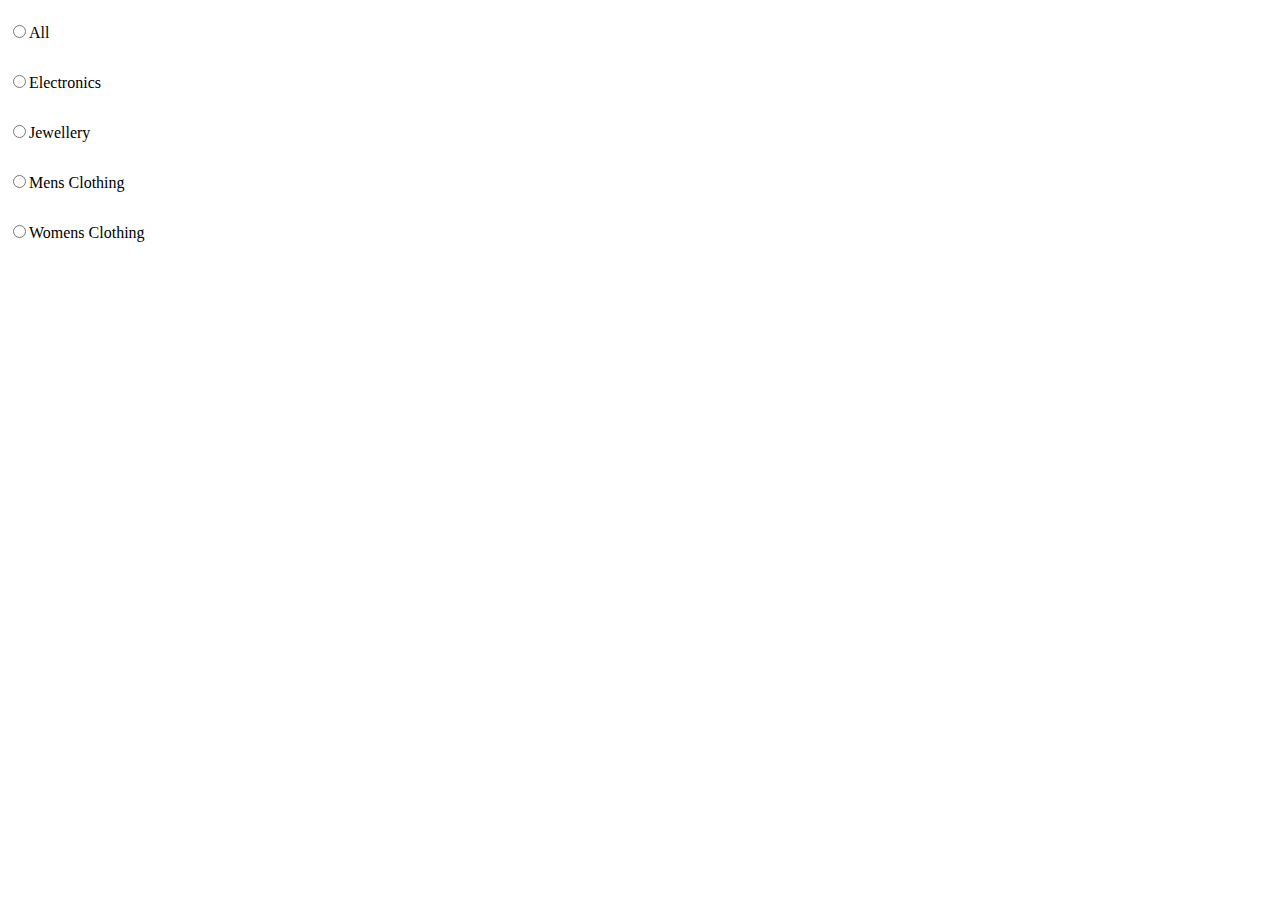
<file: Tasks/E-commerce Website/index.html>
<!DOCTYPE html>
<html lang="en">
  <head>
    <meta charset="UTF-8" />
    <meta name="viewport" content="width=device-width, initial-scale=1.0" />
    <title>I Frame</title>
    <style>
      .container {
        height: 80vh;
        display: flex;
        flex-direction: column;
        line-height: 50px;
      }
      a {
        text-decoration: none;
        color: black;
      }
    </style>
  </head>
  <body>
    <div class="container">
      <a href="All Iframe.html" target="rightframe"><input type="radio" name="product" /><label>All</label></a>
      <a href="Electronics.html" target="rightframe"
        ><input type="radio" name="product" /><label>Electronics</label></a
      >
      <a href="Jewellery.html" target="rightframe"><input type="radio" name="product" /><label>Jewellery</label></a
      >
      <a href="Mensclothing.html" target="rightframe"
        ><input type="radio" name="product" /><label>Mens Clothing</label></a
      >
      <a href="Womensclothing.html" target="rightframe"
        ><input type="radio" name="product" /><label>Womens Clothing</label></a
      >
    </div>
     </div>





    

    
  </body>
</html>
</file>
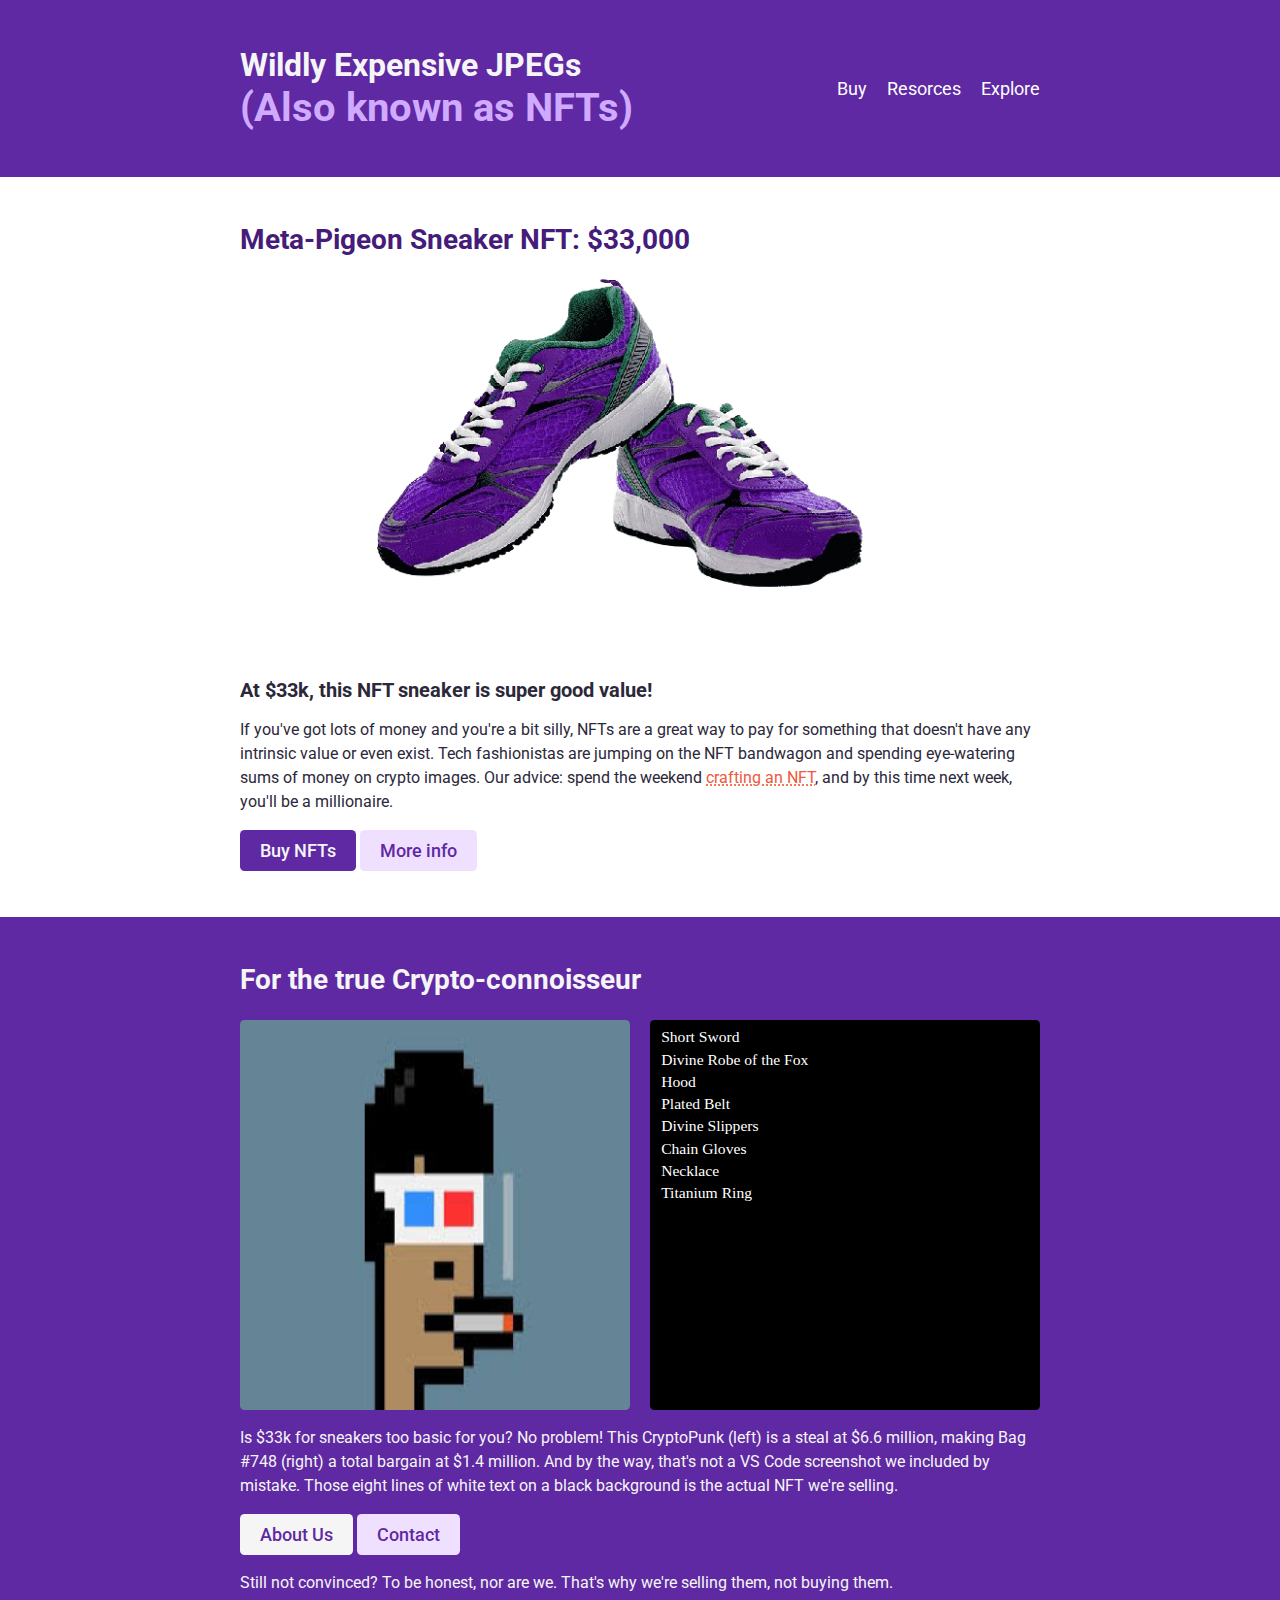
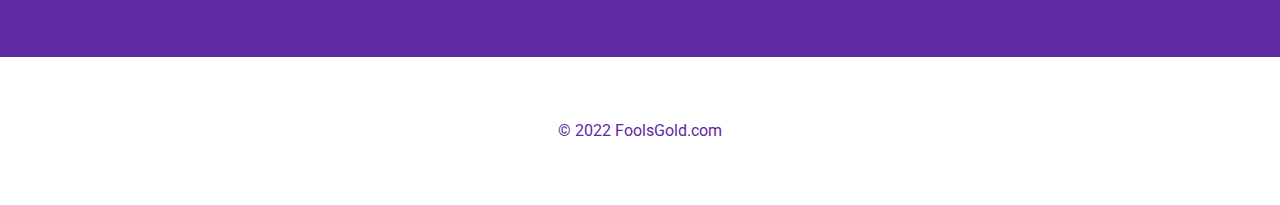
<file: Tasks/Task1/index.html>
<html>
  <head>
    <title>NFT Site</title>
    <link rel="preconnect" href="https://fonts.googleapis.com" />
    <link rel="preconnect" href="https://fonts.gstatic.com" crossorigin />
    <link
      href="https://fonts.googleapis.com/css2?family=Roboto:wght@400;500;700&display=swap"
      rel="stylesheet"
    />
    <link rel="stylesheet" href="index.css" />
  </head>

  <body>
    <header>
      <div class="container">
        <h1>
          Wildly Expensive JPEGs
          <span class="subheading">(Also known as NFTs)</span>
        </h1>
        <nav>
          <ul>
            <li><a href="#">Buy</a></li>
            <li><a href="#">Resorces</a></li>
            <li><a href="#">Explore</a></li>
          </ul>
        </nav>
      </div>
    </header>
    <main>
      <section>
        <div class="container">
          <h2>Meta-Pigeon Sneaker NFT: $33,000</h2>
          <img
            src="images/sneakers-purple.png"
            alt="Purple and silver sneakers"
            class="main-image"
          />
          <h3>At $33k, this NFT sneaker is super good value!</h3>
          <p>
            If you've got lots of money and you're a bit silly, NFTs are a great
            way to pay for something that doesn't have any intrinsic value or
            even exist. Tech fashionistas are jumping on the NFT bandwagon and
            spending eye-watering sums of money on crypto images. Our advice:
            spend the weekend <a href="#">crafting an NFT</a>, and by this time
            next week, you'll be a millionaire.
          </p>
          <a href="#" class="btn btn-dark">Buy NFTs</a>
          <a href="#" class="btn btn-mid">More info</a>
        </div>
      </section>

      <section class="section-two">
        <div class="container">
          <h2>For the true Crypto-connoisseur</h2>
          <div class="section-two-image-container">
            <img
              src="images/crypto-punk.jpg"
              alt="punk with blach hair and red and blue glasses"
              class="feature-image"
            />
            <img
              src="images/bag.svg"
              alt="Seven items from a game listed in white on a black background"
              class="feature-image"
            />
          </div>
          <p>
            Is $33k for sneakers too basic for you? No problem! This CryptoPunk
            (left) is a steal at $6.6 million, making Bag #748 (right) a total
            bargain at $1.4 million. And by the way, that's not a VS Code
            screenshot we included by mistake. Those eight lines of white text
            on a black background is the actual NFT we're selling.
          </p>
          <a href="#" class="btn btn-light">About Us</a>
          <a href="#" class="btn btn-mid">Contact</a>
          <p>
            Still not convinced? To be honest, nor are we. That's why we're
            selling them, not buying them.
          </p>
        </div>
      </section>

      <footer>
        <p>&copy; 2022 FoolsGold.com</p>
      </footer>
    </main>
  </body>
</html>
</file>
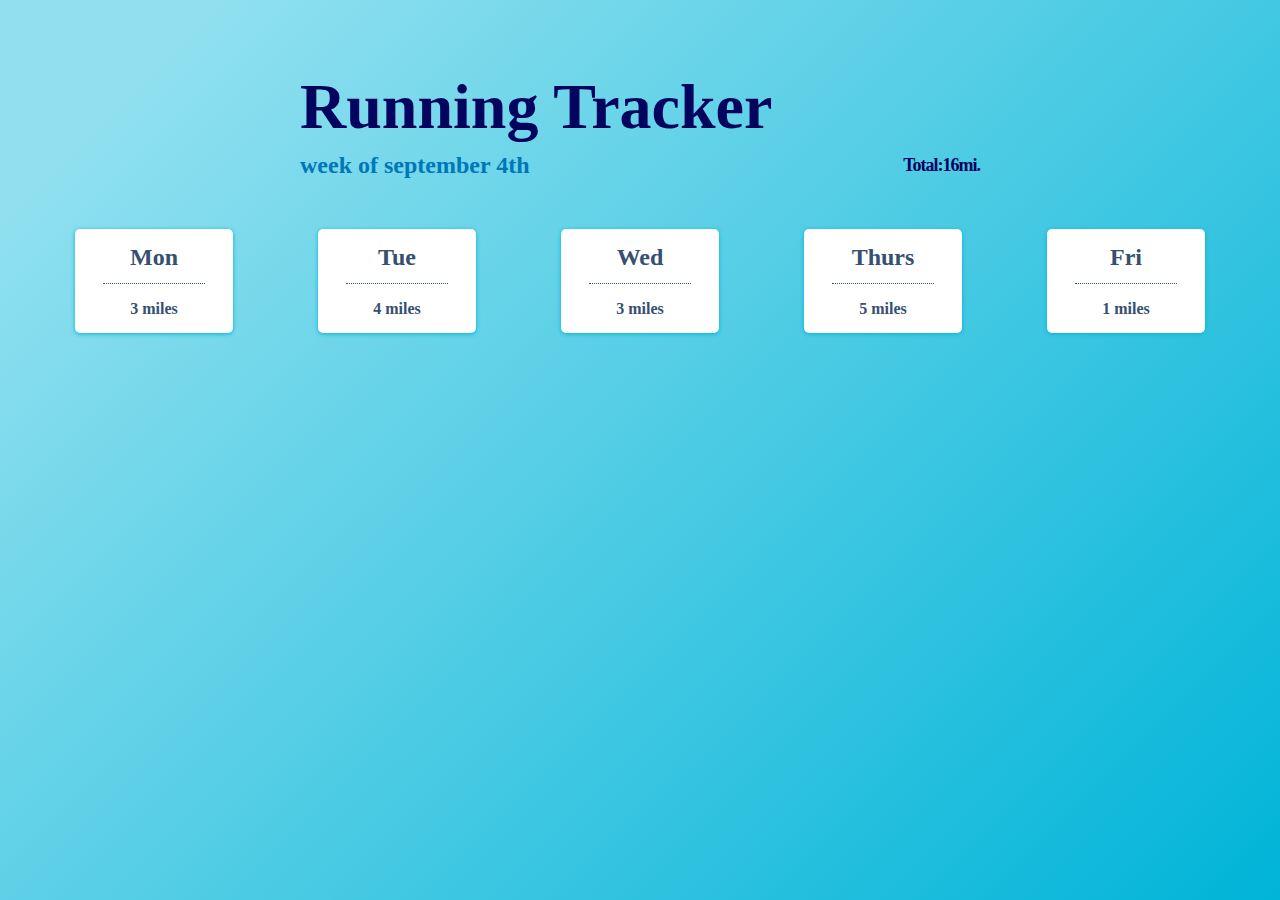
<file: Tasks/Task2/index.html>
<!DOCTYPE html>
<html lang="en">
  <head>
    <link rel="stylesheet" href="index.css" />

    <title>Document</title>
  </head>
  <body>
    <header>
      <div class="container">
        <h1>Running Tracker</h1>
        <div class="week">
          <h2>week of september 4th</h2>
          <span class="total-wk">Total:16mi.</span>
        </div>
      </div>
    </header>
    <main>
      <div class="day">
        <h3>Mon</h3>
        <span><div class="distance">3 miles</div> </span>
      </div>
      <div class="day">
        <h3>Tue</h3>
        <span><div class="distance">4 miles</div> </span>
      </div>
      <div class="day">
        <h3>Wed</h3>
        <span><div class="distance">3 miles</div> </span>
      </div>
      <div class="day">
        <h3>Thurs</h3>
        <span><div class="distance">5 miles </div> </span>
      </div>
      <div class="day">
        <h3>Fri</h3>
        <span><div class="distance">1 miles</div> </span>
      </div>
    </main>
  </body>
</html>
</file>
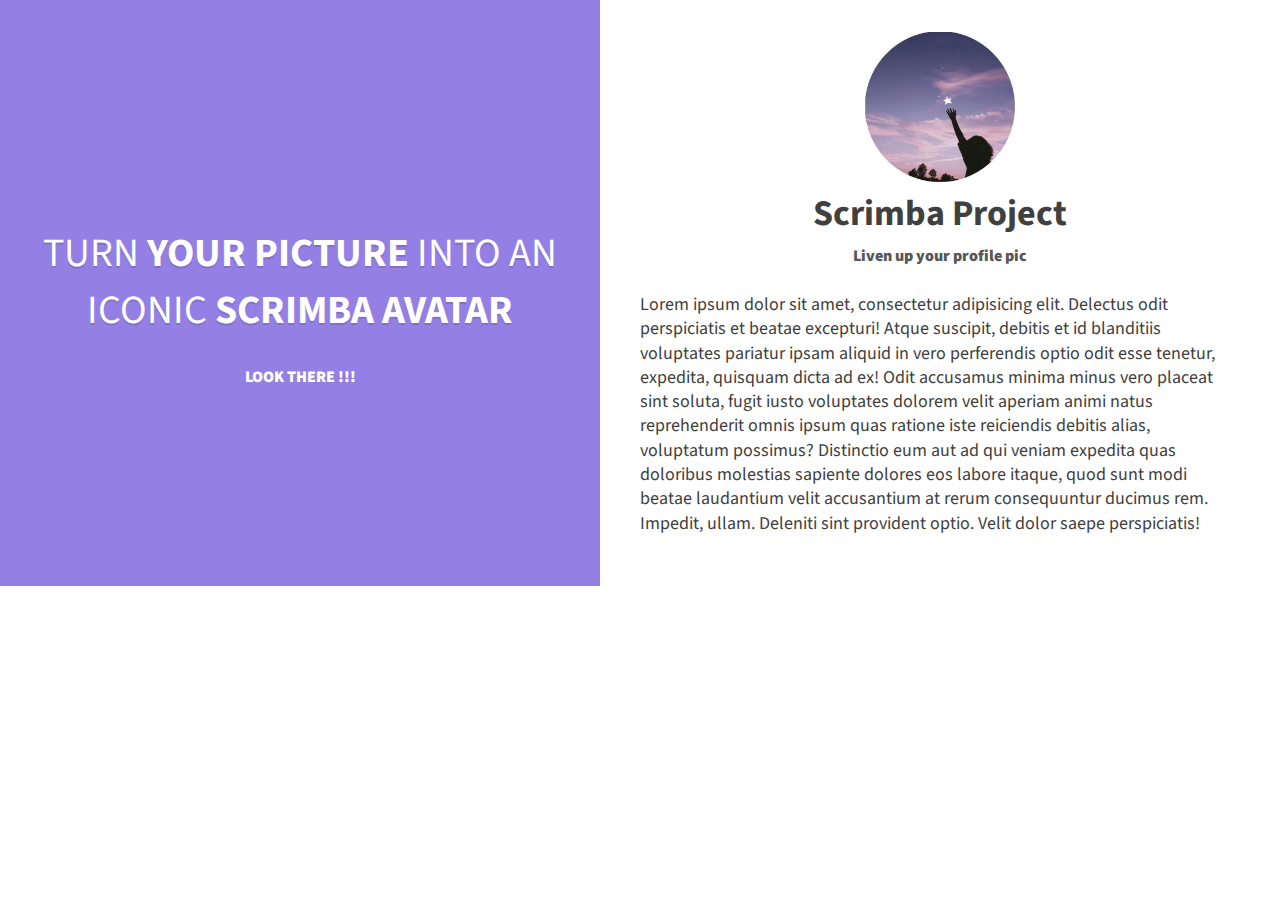
<file: Tasks/Task3/index.html>
<!DOCTYPE html>
<html lang="en">

<head>
  <meta charset="UTF-8" />
  <meta name="viewport" content="width=device-width, initial-scale=1.0" />
  <title>Scrimba Project</title>
  <link rel="stylesheet" href="style.css" />
  <link href="https://fonts.googleapis.com/css?family=Source+Sans+Pro:300,400,900&display=swap" rel="stylesheet" />
</head>

<body>
  <section class="intro">
    <h1>Turn <strong>your picture</strong> into an iconic <strong>Scrimba avatar</strong></h1>
    <span class="beta-text">Look There !!!</span>
  </section>

  <main class="main-content">
    <img class="img-main" src="Images/profile-pic.jpg" alt="profile-pic.">
    <h2>Scrimba Project</h2>
    <span class="subheading">Liven up your profile pic</span>

    <p>Lorem ipsum dolor sit amet, consectetur adipisicing elit. Delectus odit perspiciatis et beatae excepturi! Atque
      suscipit, debitis et id blanditiis voluptates pariatur ipsam aliquid in vero perferendis optio odit esse tenetur,
      expedita, quisquam dicta ad ex! Odit accusamus minima minus vero placeat sint soluta, fugit iusto voluptates
      dolorem velit aperiam animi natus reprehenderit omnis ipsum quas ratione iste reiciendis debitis alias, voluptatum
      possimus? Distinctio eum aut ad qui veniam expedita quas doloribus molestias sapiente dolores eos labore itaque,
      quod sunt modi beatae laudantium velit accusantium at rerum consequuntur ducimus rem. Impedit, ullam. Deleniti
      sint provident optio. Velit dolor saepe perspiciatis!</p>
</body>

</html>
</file>
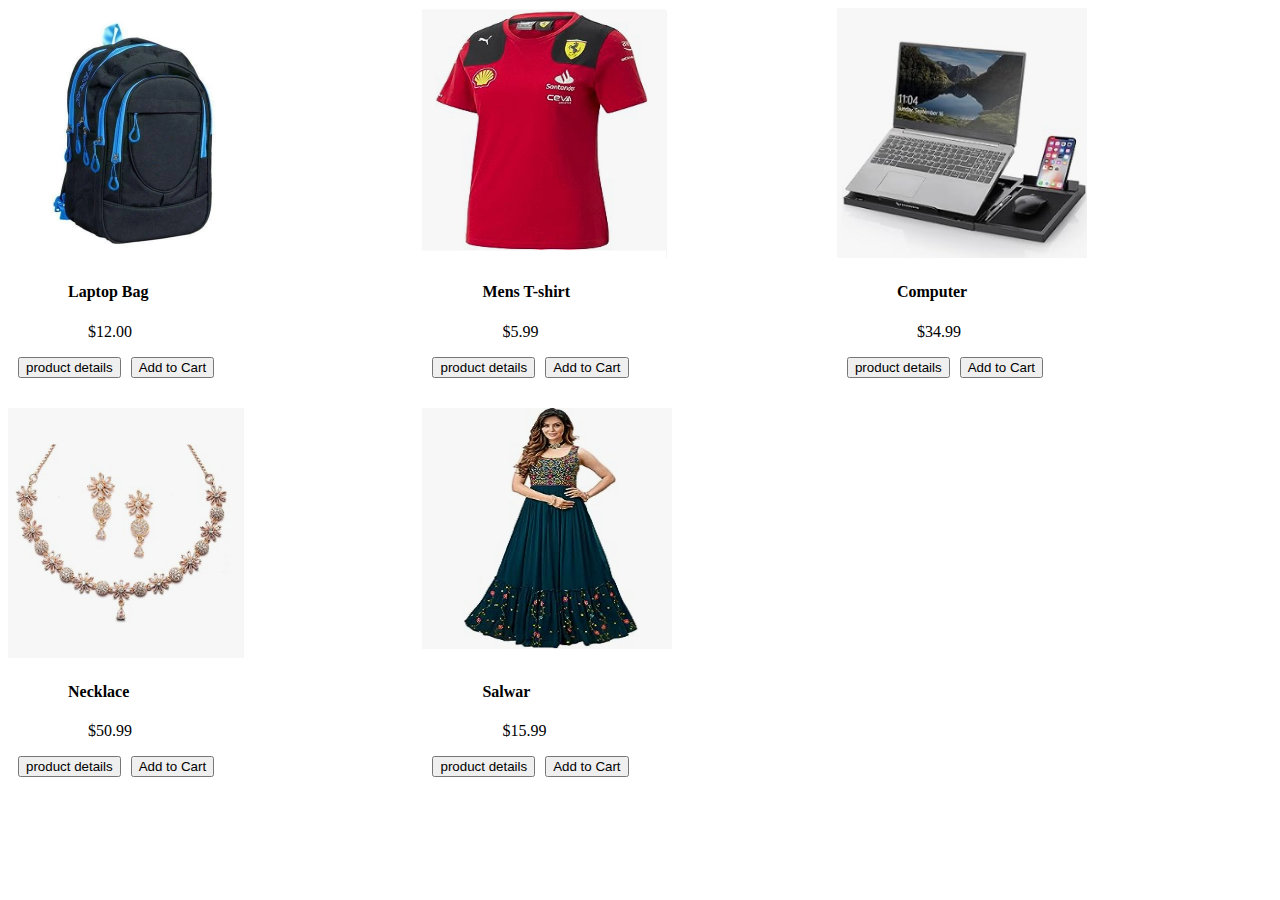
<file: Tasks/E-commerce Website/All Iframe.html>
<!DOCTYPE html>
<html lang="en">
  <head>
    <meta charset="UTF-8" />
    <meta name="viewport" content="width=device-width, initial-scale=1.0" />
    <title>All product</title>
    
    <style>
      .All{
        width: 96%;
        height: 600px;
        display: grid;
        grid-template-columns: repeat(3, 1fr);
        grid-template-rows: repeat(3, 1fr);
        gap:30px
      }
h4  {
    margin-left: 60px;
}
p{
    margin-left: 80px;
}
button{
    margin-left: 10px;
}
.footer {
  height: 200px;
  width: 100%;
  background-color: black;
  display: flex;
  flex-direction: column;
  color: white;
  justify-content: center;
  align-items: center;
} 
    </style>
  </head>
  <body>
    <div class="All">
      <div>
        <img src="images/8.webp" height="250px" width="250px" />
        <h4>Laptop Bag</h4>
        <p>$12.00</p>
        <button>product details</button><button>Add to Cart</button>
      </div>

      <div>
        <a href="product details.html"><img src="images/13.png" height="250px" width="250px" /></a>
        <h4>Mens T-shirt</h4>
        <p>$5.99</p>
        <button>product details</button><button>Add to Cart</button>
      </div>
<div>
    <img src="images/E.4.jpg" width="250px" height="250px" />
    <h4>Computer</h4>
    <p>$34.99</p>
    <button>product details</button><button>Add to Cart</button>

</div>
<div>
    <img src="images/j.2.png" width="250px" height="250px" />
    <h4>Necklace</h4>
    <p>$50.99</p>
    <button>product details</button><button>Add to Cart</button>
  </div>
      
  <div>
    <img src="images/women2.png" height="250px" width="250px" />
    <h4>Salwar</h4>
    <p>$15.99</p>
    <button>product details</button><button>Add to Cart</button>
  </div>
  
    </div>

  </body>
</html>
</file>
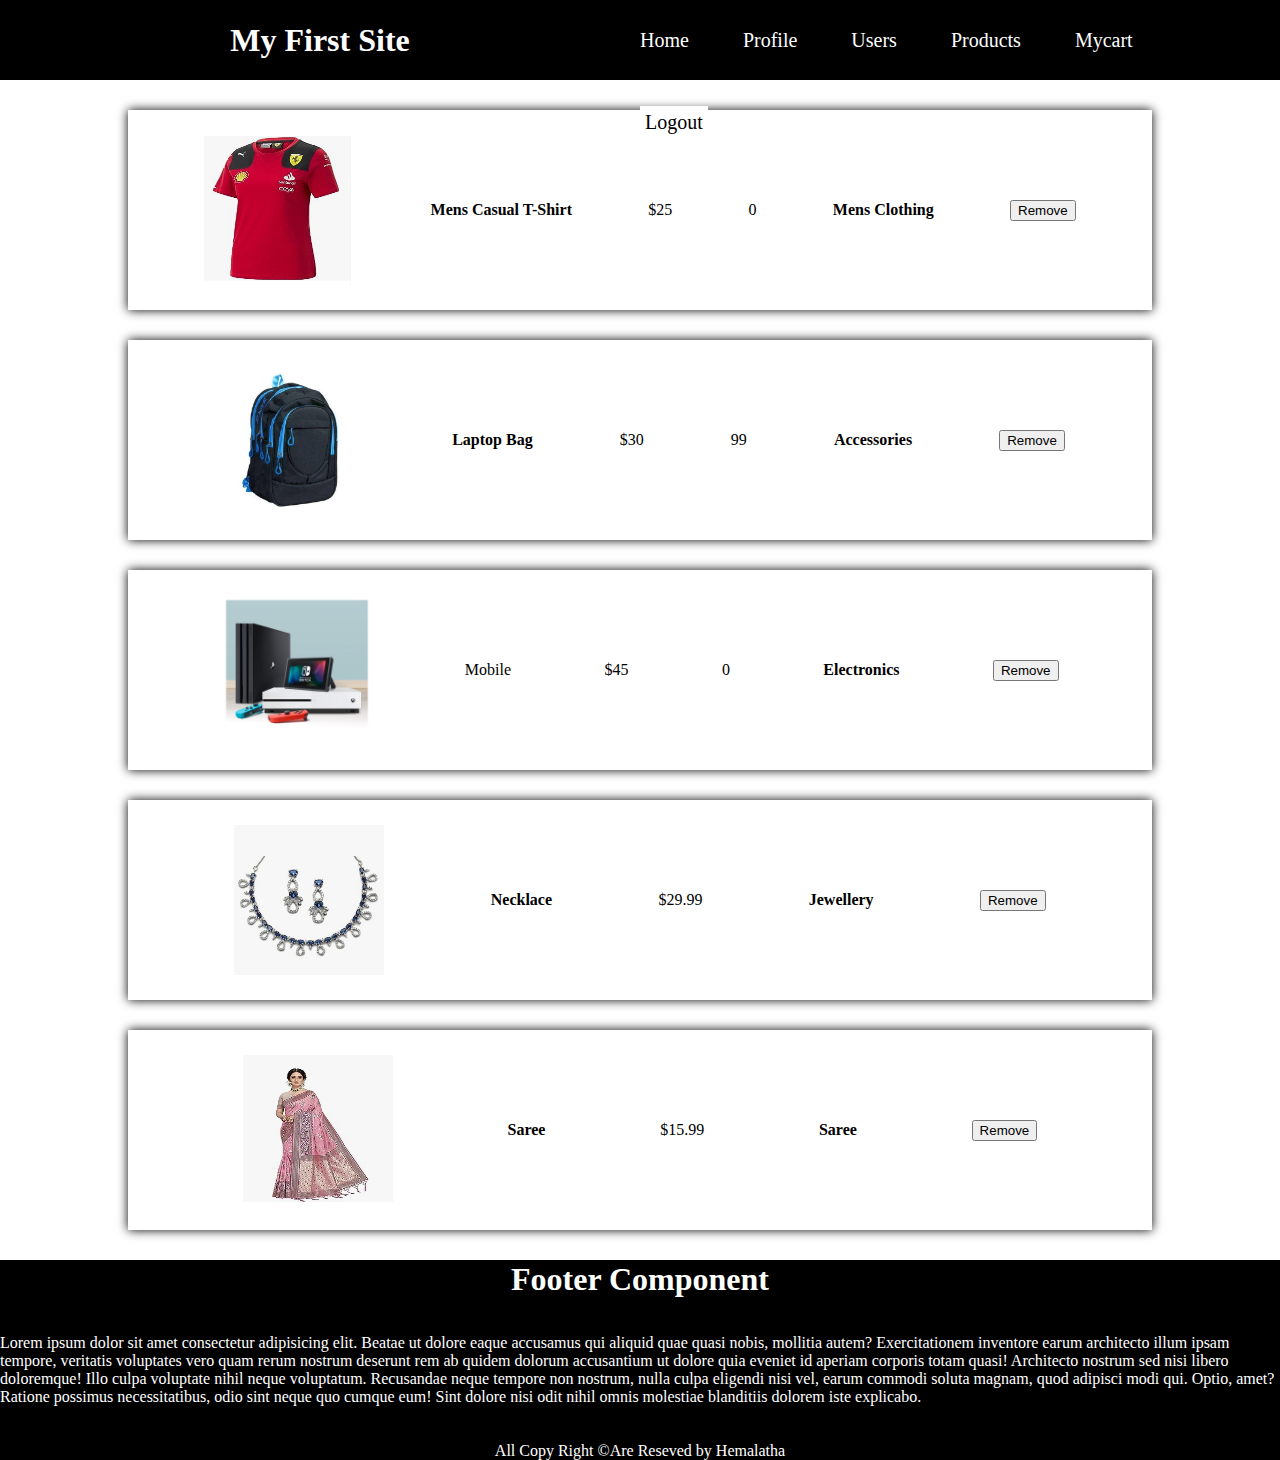
<file: Tasks/E-commerce Website/cart.html>
<!DOCTYPE html>
<html lang="en">
  <head>
    <meta charset="UTF-8" />
    <meta name="viewport" content="width=device-width, initial-scale=1.0" />
    <title>cart page</title>
    <link rel="stylesheet" href="cart.css" />
  </head>
  <body>
    <div class="navbar">
      <div class="title"><h1>My First Site</h1></div>
      <div class="menu">
        <a href="Home.html">Home</a>
        <a href="profile.html">Profile</a>
        <a href="user.html">Users</a>
        <a href="product.html">Products</a>
        <a href="cart.html">Mycart</a>
        <a href="#"
          ><button1 style="background-color: white; color: black; padding: 5px"
            >Logout</button1
          ></a
        >
      </div>
    </div>

    <div class="container1">
      <img src="images/13.png" width="150px" height="150px" />
      <h4>Mens Casual T-Shirt</h4>
      <p>$25</p>
      <p>0</p>
      <h4>Mens Clothing</h4>
      <button>Remove</button>
    </div>

    <div class="box2">
      <img src="images/8.webp" width="150px" height="150px" />
      <h4>Laptop Bag</h4>
      <p>$30</p>
      <p>99</p>
      <h4>Accessories</h4>
      <button>Remove</button>
    </div>
    <div class="box3">
      <img src="images/E.1.png" width="150px" height="150px" />
      <p>Mobile</p>
      <p>$45</p>
      <p>0</p>
      <h4>Electronics</h4>
      <button>Remove</button>
    </div>

    <div class="box4">
      <img src="images/j.1.png" width="150px" height="150px" />
      <h4>Necklace</h4>
      <p>$29.99</p>
      <h4>Jewellery</h4>
      <button>Remove</button>
      </div>
      <div class="box5">
        <img src="images/women6.png" height="150px" width="150px" />
        <h4>Saree</h4>
        <p>$15.99</p>
        <h4>Saree</h4>
      <button>Remove</button>
      </div>
      <div class="footer">
        <h1>Footer Component</h1><br><br>
       <p>Lorem ipsum dolor sit amet consectetur adipisicing elit. Beatae ut dolore eaque accusamus qui aliquid quae quasi nobis, mollitia autem? Exercitationem inventore earum architecto illum ipsam tempore, veritatis voluptates vero quam rerum nostrum deserunt rem ab quidem dolorum accusantium ut dolore quia eveniet id aperiam corporis totam quasi! Architecto nostrum sed nisi libero doloremque! Illo culpa voluptate nihil neque voluptatum. Recusandae neque tempore non nostrum, nulla culpa eligendi nisi vel, earum commodi soluta magnam, quod adipisci modi qui. Optio, amet? Ratione possimus necessitatibus, odio sint neque quo cumque eum! Sint dolore nisi odit nihil omnis molestiae blanditiis dolorem iste explicabo.</p><br><br>
      <p >All Copy Right <span>&#169</span>Are Reseved by Hemalatha </p>
      </div>
  </body>
</html>
</file>
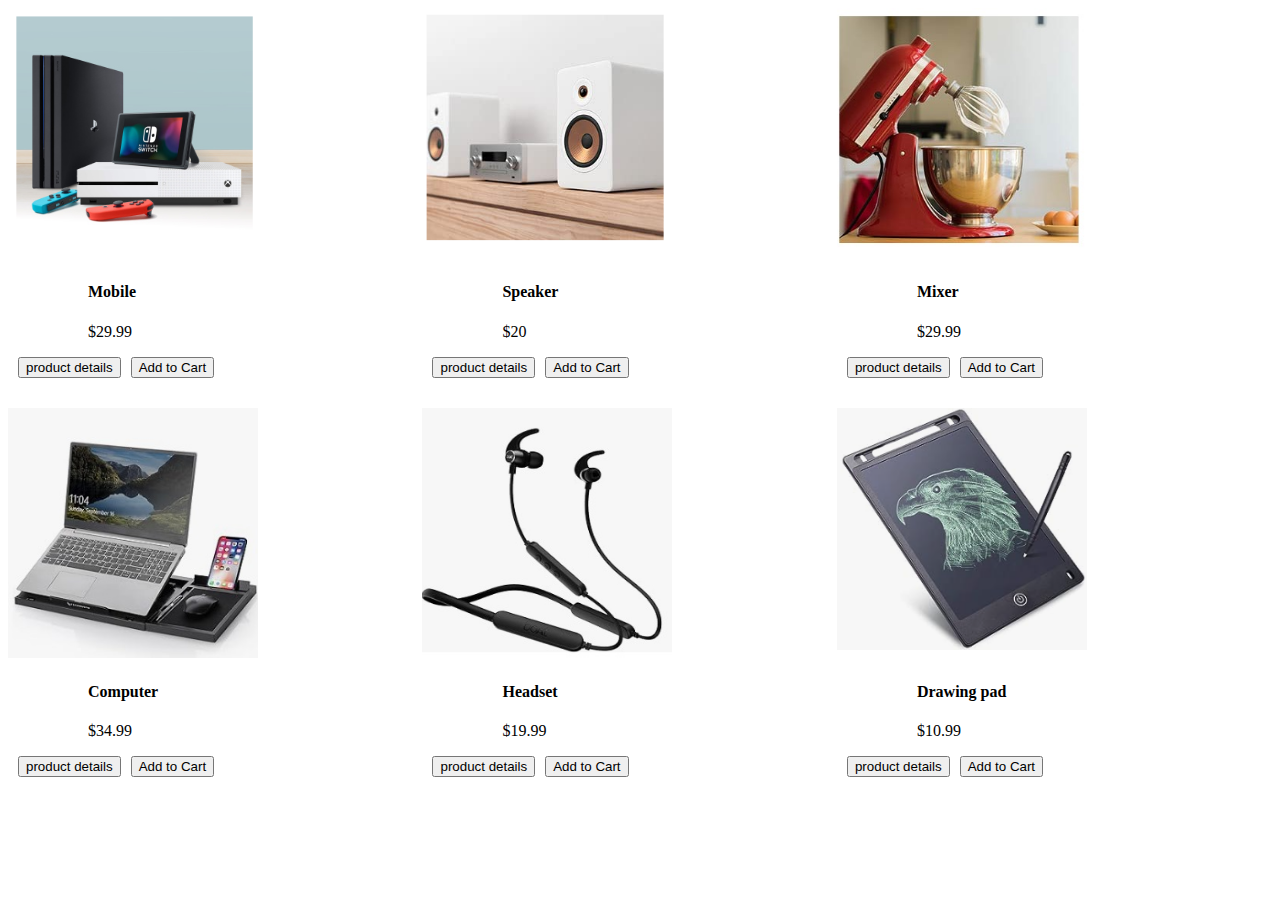
<file: Tasks/E-commerce Website/Electronics.html>
<!DOCTYPE html>
<html lang="en">
  <head>
    <meta charset="UTF-8" />
    <meta name="viewport" content="width=device-width, initial-scale=1.0" />
    <title>Electronics</title>
    <style>
      .Electronics {
        height: 800px;
        width: 96%;
        display: grid;
        grid-template-columns: repeat(3, 1fr);
        grid-template-rows: repeat(3, 1fr);
        gap:30px;
      }
      h4 {
        margin-left: 80px;
      }
      p {
        margin-left: 80px;
      }
      button {
        margin-left: 10px;
      }
    </style>
  </head>
  <body>
    <div class="Electronics">
      <div>
        <img src="images/E.1.png" width="250px" height="250px" />
        <h4>Mobile</h4>
        <p>$29.99</p>
        <button>product details</button><button>Add to Cart</button>
      </div>
      <div>
        <img src="images/E.2.png" width="250px" height="250px" />
        <h4>Speaker</h4>
        <p>$20</p>
        <button>product details</button><button>Add to Cart</button>
      </div>
      <div>
        <img src="images/E.3.jpg" width="250px" height="250px" />
        <h4>Mixer</h4>
        <p>$29.99</p>
        <button>product details</button><button>Add to Cart</button>
      </div>
      <div>
        <img src="images/E.4.jpg" width="250px" height="250px" />
        <h4>Computer</h4>
        <p>$34.99</p>
        <button>product details</button><button>Add to Cart</button>
      </div>

      
      <div>
        <img src="images/E.5.jpg" width="250px" height="250px" />
        <h4>Headset</h4>
        <p>$19.99</p>
        <button>product details</button><button>Add to Cart</button>
      </div>
      
      <div>
      <img src="images/E.6.png" width="250px" height="250px" />
      <h4>Drawing pad </h4>
      <p>$10.99</p>
      <button>product details</button><button>Add to Cart</button>

    </div>
  </body>
</html>
</file>
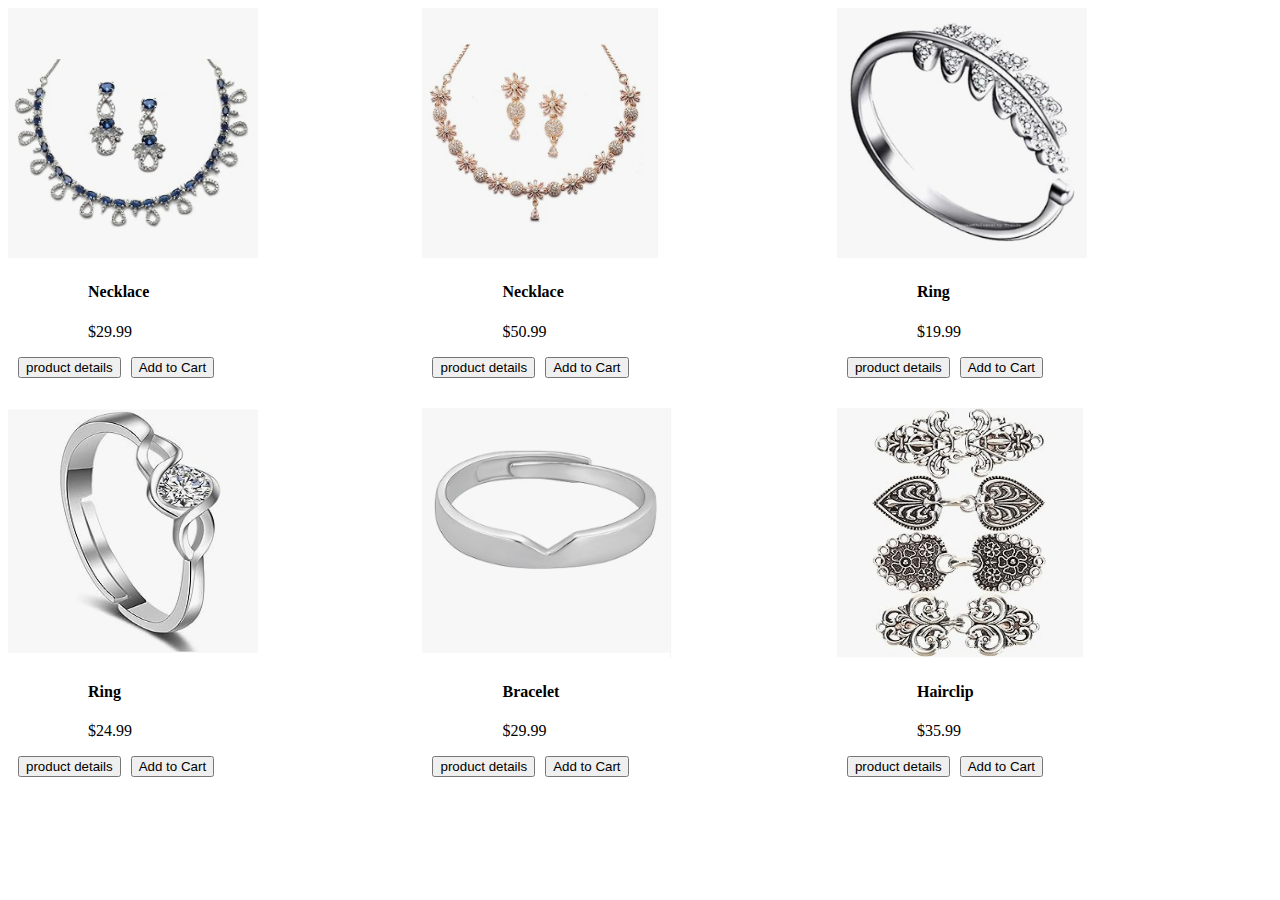
<file: Tasks/E-commerce Website/Jewellery.html>
<!DOCTYPE html>
<html lang="en">
  <head>
    <meta charset="UTF-8" />
    <meta name="viewport" content="width=device-width, initial-scale=1.0" />
    <title>Jewellery page</title>
    <style>
      .Jewellery {
        height: 800px;
        width: 96%;
        display: grid;
        grid-template-columns: repeat(3, 1fr);
        grid-template-rows: repeat(3, 1fr);
        gap: 30px;
      }
      h4 {
        margin-left: 80px;
      }
      p {
        margin-left: 80px;
      }
      button {
        margin-left: 10px;
      }
    </style>
  </head>
  <body>
    <div class="Jewellery">
      <div>
        <img src="images/j.1.png" width="250px" height="250px" />
        <h4>Necklace</h4>
        <p>$29.99</p>
        <button>product details</button><button>Add to Cart</button>
      </div>
      <div>
        <img src="images/j.2.png" width="250px" height="250px" />
        <h4>Necklace</h4>
        <p>$50.99</p>
        <button>product details</button><button>Add to Cart</button>
      </div>
      <div>
        <img src="images/j.3.png" width="250px" height="250px" />
        <h4>Ring</h4>
        <p>$19.99</p>
        <button>product details</button><button>Add to Cart</button>
      </div>
      <div>
        <img src="images/j.4.png" width="250px" height="250px" />
        <h4>Ring</h4>
        <p>$24.99</p>
        <button>product details</button><button>Add to Cart</button>
      </div>
      <div>
        <img src="images/j.5.png" width="250px" height="250px" />
        <h4>Bracelet</h4>
        <p>$29.99</p>
        <button>product details</button><button>Add to Cart</button>
      </div>
      <div><img src="images/j.6.png" width="250px" height="250px" />
        <h4>Hairclip</h4>
        <p>$35.99</p>
        <button>product details</button><button>Add to Cart</button>
    
    </div>
    </div>
  </body>
</html>
</file>
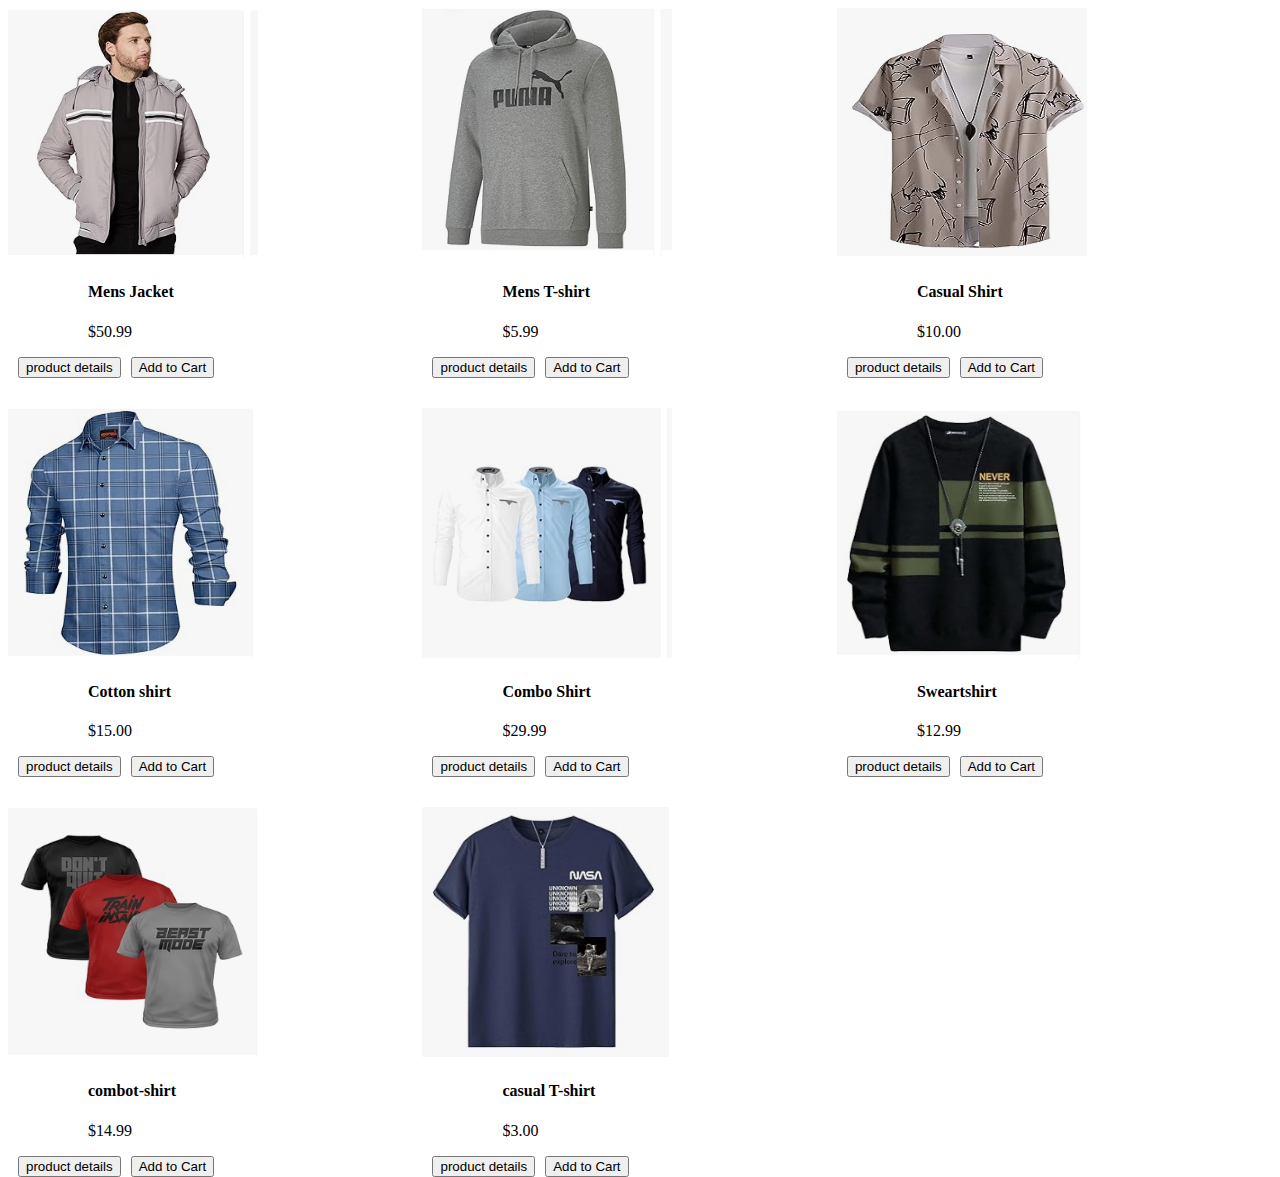
<file: Tasks/E-commerce Website/Mensclothing.html>
<!DOCTYPE html>
<html lang="en">
  <head>
    <meta charset="UTF-8" />
    <meta name="viewport" content="width=device-width, initial-scale=1.0" />
    <title>Mens Clothing</title>
    <style>
      .mensclothing {
        height: 800px;
        width: 96%;
        display: grid;
        grid-template-columns: repeat(3, 1fr);
        grid-template-rows: repeat(3, 1fr);
        gap:30px;
      }
      h4 {
        margin-left: 80px;
      }
      p {
        margin-left: 80px;
      }
      button {
        margin-left: 10px;
      }

      
    </style>
  </head>
  <body>
    <div class="mensclothing">
        <div>
          <img src="images/men1.png" height="250px" width="250px">
          <h4>Mens Jacket</h4>
          <p>$50.99</p>
          <button>product details</button><button>Add to Cart</button>
        </div>
        <div>
        <img src="images/men2.jpg" height="250px" width="250px">
        <h4>Mens T-shirt</h4>
        <p>$5.99</p>
        <button>product details</button><button>Add to Cart</button>

      </div>
      <div>
        <img src="images/men3.png" height="250px" width="250px">
        <h4>Casual Shirt </h4>
        <p>$10.00</p>
        <button>product details</button><button>Add to Cart</button>
      </div>
      <div>
        <img src="images/men4.png" height="250px" width="250px">
        <h4>Cotton shirt</h4>
        <p>$15.00</p>
        <button>product details</button><button>Add to Cart</button>
      </div>
      <div>
        <img src="images/men5.jpg" height="250px" width="250px">
        <h4>Combo Shirt</h4>
        <p>$29.99</p>
        <button>product details</button><button>Add to Cart</button>
      </div>
      <div>
        <img src="images/men6.jpg" height="250px" width="250px">
        <h4>Sweartshirt</h4>
        <p>$12.99</p>
        <button>product details</button><button>Add to Cart</button>
      </div>
      <div>
        <img src="images/men7.png" height="250px" width="250px">
        <h4>combot-shirt</h4>
        <p>$14.99</p>
        <button>product details</button><button>Add to Cart</button>
      </div>
      <div>
        <img src="images/men8.jpg" height="250px" width="250px">
        <h4>casual T-shirt</h4>
        <p>$3.00</p>
        <button>product details</button><button>Add to Cart</button>
      </div>
      
        

  </body>
</html>
</file>
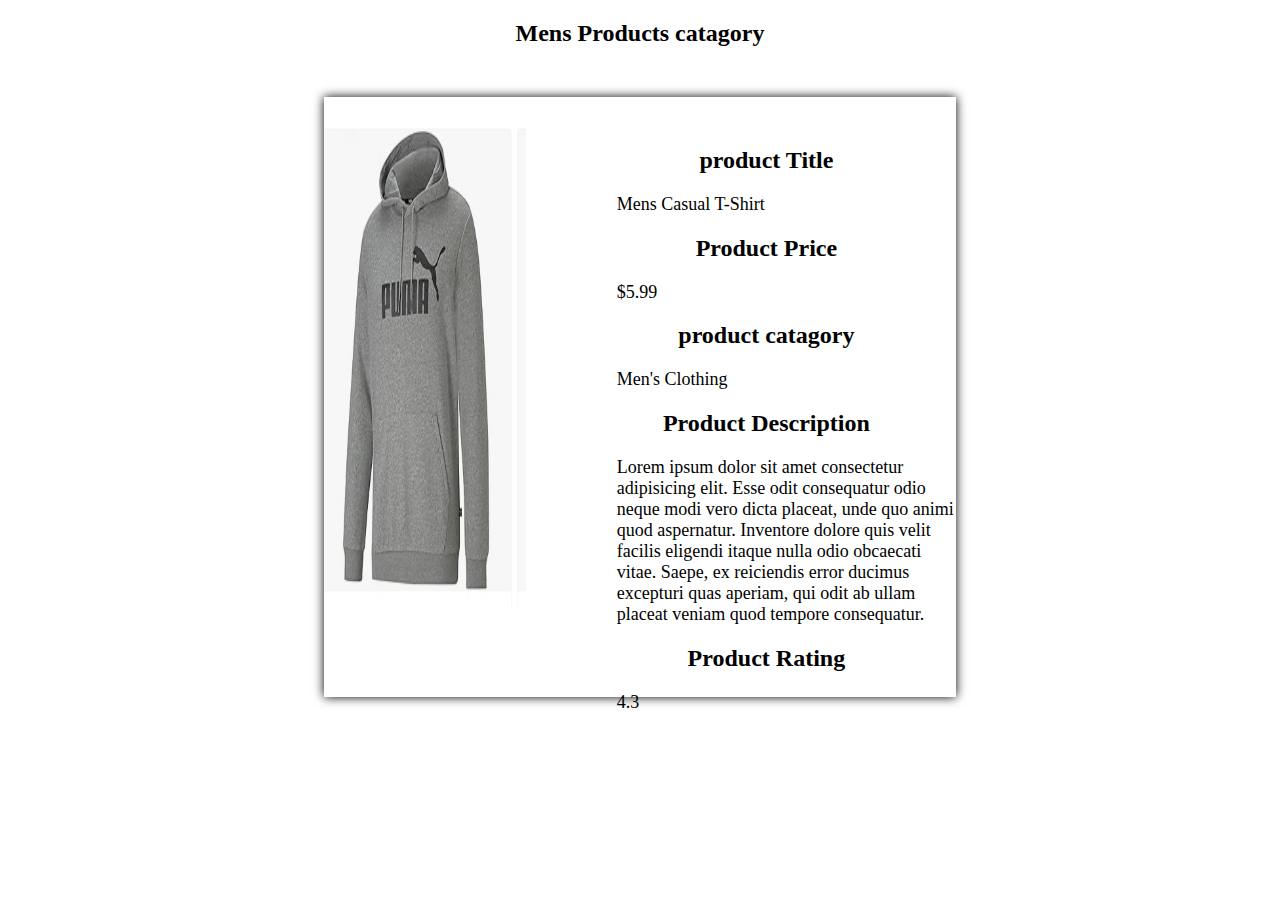
<file: Tasks/E-commerce Website/product details.html>
<!DOCTYPE html>
<html lang="en">
  <head>
    <meta charset="UTF-8" />
    <meta name="viewport" content="width=device-width, initial-scale=1.0" />
    <title>product Details</title>
    <style>
      h2{
        text-align: center;
      }
      .productdetails {
        height: 600px;
        width: 50%;
        box-shadow: 0 0 10px;
        margin: 50px auto;
        display: flex;
      }

      .image {
        width: 40%;
        height: 100%;
        margin-top: 30px;
      }
      .right {
        width: 60%;
        margin-top: 30px;
      }
      p {
        font-size: 18px;
        margin-left: 40px;
      }
    </style>
  </head>
  <body>
    <h2>Mens Products catagory</h2>
    <div class="productdetails">
    
      <div class="image">
        <img src="images/men2.jpg" height="80%" width="80%" />
      </div>
      <div class="right">
        <h2>product Title</h2>
        <p>Mens Casual T-Shirt</p>
        <h2>Product Price</h2>
        <p>$5.99</p>
        <h2>product catagory</h2>
        <p>Men's Clothing</p>
        <h2>Product Description</h2>
        <p>
          Lorem ipsum dolor sit amet consectetur adipisicing elit. Esse odit
          consequatur odio neque modi vero dicta placeat, unde quo animi quod
          aspernatur. Inventore dolore quis velit facilis eligendi itaque nulla
          odio obcaecati vitae. Saepe, ex reiciendis error ducimus excepturi
          quas aperiam, qui odit ab ullam placeat veniam quod tempore
          consequatur.
        </p>
        <h2>Product Rating</h2>
        <p>4.3</p>
      </div>
    </div>
  </body>
</html>
</file>
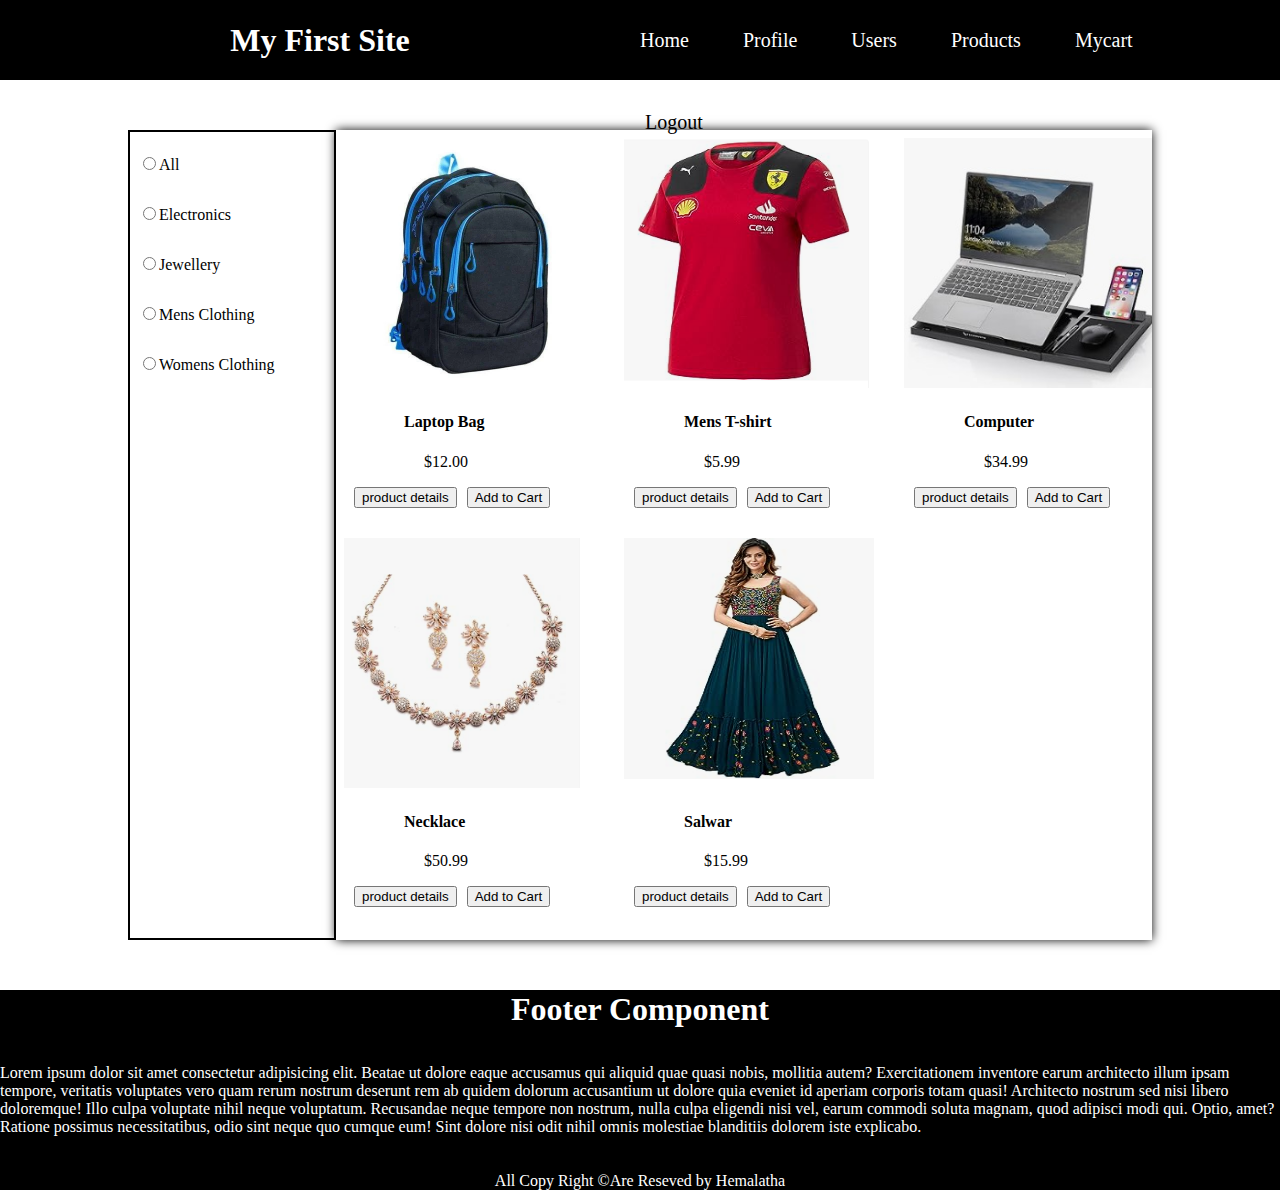
<file: Tasks/E-commerce Website/product.html>
<!DOCTYPE html>
<html lang="en">
<head>
    <meta charset="UTF-8">
    <meta name="viewport" content="width=device-width, initial-scale=1.0">
    <title>Product Page</title>
    <link rel="stylesheet" href="product.css"/>
    
    </style>
</head>
<body>
    <div class="navbar">
        <div class="title"><h1>My First Site</h1></div>
        <div class="menu">
          <a href="Home.html">Home</a>
          <a href="profile.html">Profile</a>
          <a href="user.html">Users</a>
          <a href="product.html">Products</a>
          <a href="cart.html">Mycart</a>
          <a  href="#"><button1 style="background-color: white; color: black; padding: 5px;">Logout</button1></a>
        </div>
      </div>
      <div class="container">
<div id="leftpanel">
  <iframe src="index.html" width="100%" height="100%" frameborder="0" ></iframe>
</div>
<div id="rightpanel">
  <iframe name="rightframe"width="100%" height="100%" frameborder="0" 
  src="All Iframe.html"></iframe>
</div>
      </div>


      
      

      <div class="footer">
        <h1>Footer Component</h1><br><br>
       <p>Lorem ipsum dolor sit amet consectetur adipisicing elit. Beatae ut dolore eaque accusamus qui aliquid quae quasi nobis, mollitia autem? Exercitationem inventore earum architecto illum ipsam tempore, veritatis voluptates vero quam rerum nostrum deserunt rem ab quidem dolorum accusantium ut dolore quia eveniet id aperiam corporis totam quasi! Architecto nostrum sed nisi libero doloremque! Illo culpa voluptate nihil neque voluptatum. Recusandae neque tempore non nostrum, nulla culpa eligendi nisi vel, earum commodi soluta magnam, quod adipisci modi qui. Optio, amet? Ratione possimus necessitatibus, odio sint neque quo cumque eum! Sint dolore nisi odit nihil omnis molestiae blanditiis dolorem iste explicabo.</p><br><br>
      <p >All Copy Right <span>&#169</span>Are Reseved by Hemalatha </p>
      </div>


</body>
</html>
</file>
<file: Tasks/Task1/index.css>
body {
  color: #2b283a;
  font-family: "Roboto", sans-serif;
  margin: 0;
}

/* ----- TYPOGRAPHY ----- */

h1,
h3 {
  margin: 0;
}

h1 {
  color: whitesmoke;
  font-size: 2em;
}

h2 {
  color: #451c7a;
  font-size: 22px;
  margin-top: 0;
}

h3 {
  font-size: 1.25em;
}

p {
  line-height: 1.5;
}

.subheading {
  display: block;
  font-size: 1.25em;
  color: #d0aaff;
}

.section-two h2 {
  color: inherit;
}

/* ----- LINKS ----- */

a {
  color: #ef5839;
  text-decoration: underline dotted;
}

a:hover,
a:active {
  color: #d4b44c;
}

.btn {
  font-size: 18px;
  font-weight: 500;
  text-decoration: none;
  display: inline-block;
  padding: 10px 20px;
  border-radius: 4.6px;
}

.btn-dark {
  color: whitesmoke;
  background: #5f29a3;
}

.btn-mid {
  color: #5f29a3;
  background: #f0e0ff;
}

.btn-light {
  color: #5f29a3;
  background: whitesmoke;
}

.btn:hover,
.btn:active {
  color: #2b238a;
  background-color: #f3e885;
}

/* ----- LAYOUT ----- */

header,
section,
footer {
  padding: 46px 0;
}

header,
.section-two {
  background-color: #5f29a3;
}

.section-two {
  color: whitesmoke;
}

.container {
  width: 90%;
  max-width: 800px;
  flex-wrap: wrap;
  margin: 0 auto;
}

.main-image {
  width: 100%;
  margin-bottom: 32px;
  max-width: 640px;
  margin: 0 auto 32px;
  display: inline-block;
  min-width: 300px;
}

.section-two-image-container {
  display: flex;
  flex-direction: column;
}

nav a {
  color: #fff;
  text-decoration: none;
  font-size: 1.125rem;
  padding: 0.85em 0;
  display: block;
}
ul {
  list-style: none;
  padding: 0;
  margin: 0;
}

/*
  Challenge:
    - Make each .feature-image fluid using a percentage
    - The images should display proportionally on the same line, 
      each taking up about half of the space
*/

.feature-image {
  border-radius: 4.6px;
}

footer {
  text-align: center;
  color: #5f29a3;
}

@media (min-width: 580px) {
  .section-two-image-container {
    flex-direction: row;
    justify-content: space-between;
  }
}
@media (max-width: 767px) {
  header {
    text-align: center;
  }
  nav {
    margin-top: 1.5em;
  }
  li:not(:last-child) {
    border-bottom: 1px dotted #fff;
  }
}

@media (min-width: 768px) {
  h2 {
    font-size: 1.75rem;
  }
}
.feature-image {
  width: 48.8%;
}
header .container,
nav ul {
  display: flex;
}
header .container {
  justify-content: space-between;
  align-items: center;
}
nav li {
  margin-left: 1.25em;
}
</file>
<file: Tasks/Task2/index.css>
html,
body {
  height: 100%;
  margin: 0;

  body {
    color: #03045e;
    background-image: linear-gradient(135deg, #90e0ef 10%, #00b4d8 100%);
  }
}
.container {
  width: 680px;
  padding: 20px;
  margin: 0 auto;
  border-radius: 10px;
}
header {
  padding-top: 50px;
  margin-bottom: 30px;
}
h1 {
  font-size: 4rem;
  margin: 0 0 8px;
}
h2 {
  color: #0077b6;
  margin: 0;
}
h3 {
  font-size: 24px;
  width: 80%;
  border-bottom: 1px dotted;
  padding-bottom: 12px;
  margin: 0 auto 16px;
}
.total-wk {
  font-size: 1.125em;
  letter-spacing: -1px;
}
.week {
  display: flex;
  align-items: center;
  justify-content: space-between;
}
main {
  display: flex;
  gap: 10px;
  justify-content: space-evenly;
}
.day {
  color: #355070;
  text-align: center;
  width: 10%;
  padding: 15px;
  background-color: white;
  border-radius: 5px;
  box-shadow: 0 1px 4px #00b4d8;
}
.distance,
.total-wk {
  font-weight: bold;
}
</file>
<file: Tasks/Task3/style.css>
body {
  font-family: "Source Sans Pro", sans-serif;
  color: #404040;
  margin: 0;
}
.img-main {
  width: 150px;
  height: 150px;
}
h1 {
  font-weight: 400;
  font-size: 2.5rem;
  text-shadow: 0 2px #816fca;
}
h2 {
  font-size: 2.25rem;
  margin: 0.167em 0;
}
p {
  font-size: 1.125rem;
  line-height: 1.35;
}

.beta-text {
  font-weight: 900;
}
.subheading {
  color: #575757;
  font-weight: 900;
  margin-bottom: 0.5em;
}
.beta-text,
h1 {
  text-transform: uppercase;
}
.intro,
.main-content {
  display: flex;
  flex-direction: column;
}

.intro {
  color: #fff;
  background-color: #9480e4;

  min-height: 250px;
  text-align: center;
  justify-content: center;
}
.main-content {
  align-items: center;
  justify-content: center;

  padding: 2em 2.5em;
}
p {
  text-align: left;
}
/* --Media Query-- */

@media (min-width: 576px) {
  body {
    display: flex;
  }
  .intro,
  .main-content {
    width: 50%;
  }
}
</file>
<file: Tasks/E-commerce Website/cart.css>
* {
  margin: 0;
}
.navbar {
  width: 100%;
  height: 80px;
  background-color: black;
  display: flex;
}
.title {
  color: white;
  text-align: center;
  width: 50%;
  line-height: 80px;
}
.menu {
  width: 50%;
  line-height: 80px;
}
.menu a {
  text-decoration: none;
  color: white;
  margin-right: 50px;
  font-size: 20px;
}

.container1 {
  height: 200px;
  width: 80%;
 margin: 30px auto;
 box-shadow: 0 0 10px;
 display: flex;
 flex-direction: row;
 justify-content: space-evenly;
 align-items: center;
}
.box2{
  height: 200px;
  width: 80%;
 margin: 30px auto;
 box-shadow: 0 0 10px;
 display: flex;
 flex-direction: row;
 justify-content: space-evenly;
 align-items: center;
}
.box3{
  height: 200px;
  width: 80%;
 margin: 30px auto;
 box-shadow: 0 0 10px;
 display: flex;
 flex-direction: row;
 justify-content: space-evenly;
 align-items: center;
}
.box4{
  height: 200px;
  width: 80%;
 margin: 30px auto;
 box-shadow: 0 0 10px;
 display: flex;
 flex-direction: row;
 justify-content: space-evenly;
 align-items: center;
}
.box5{
  height: 200px;
  width: 80%;
 margin: 30px auto;
 box-shadow: 0 0 10px;
 display: flex;
 flex-direction: row;
 justify-content: space-evenly;
 align-items: center;
}

.footer {
  height: 200px;
  width: 100%;
  background-color: black;
  display: flex;
  flex-direction: column;
  color: white;
  justify-content: center;
  align-items: center;
}
</file>
<file: Tasks/E-commerce Website/product.css>
* {
  margin: 0;
  padding: 0;
}

.navbar {
  width: 100%;
  height: 80px;
  background-color: black;
  display: flex;
}
.title {
  color: white;
  text-align: center;
  width: 50%;
  line-height: 80px;
}
.menu {
  width: 50%;
  line-height: 80px;
}
.menu a {
  text-decoration: none;
  color: white;
  margin-right: 50px;
  font-size: 20px;
}
.container {
  width: 80%;
  height: 90vh;
  margin: 50px auto;
  display: flex;
  flex-direction: row;
}
#leftpanel {
  width: 20%;
  border: 2px solid black;
}
#rightpanel {
  width: 80%;
  
  box-shadow: 0 0 10px;
}
.footer {
  height: 200px;
  width: 100%;
  background-color: black;
  display: flex;
  flex-direction: column;
  color: white;
  justify-content: center;
  align-items: center;
}
</file>
